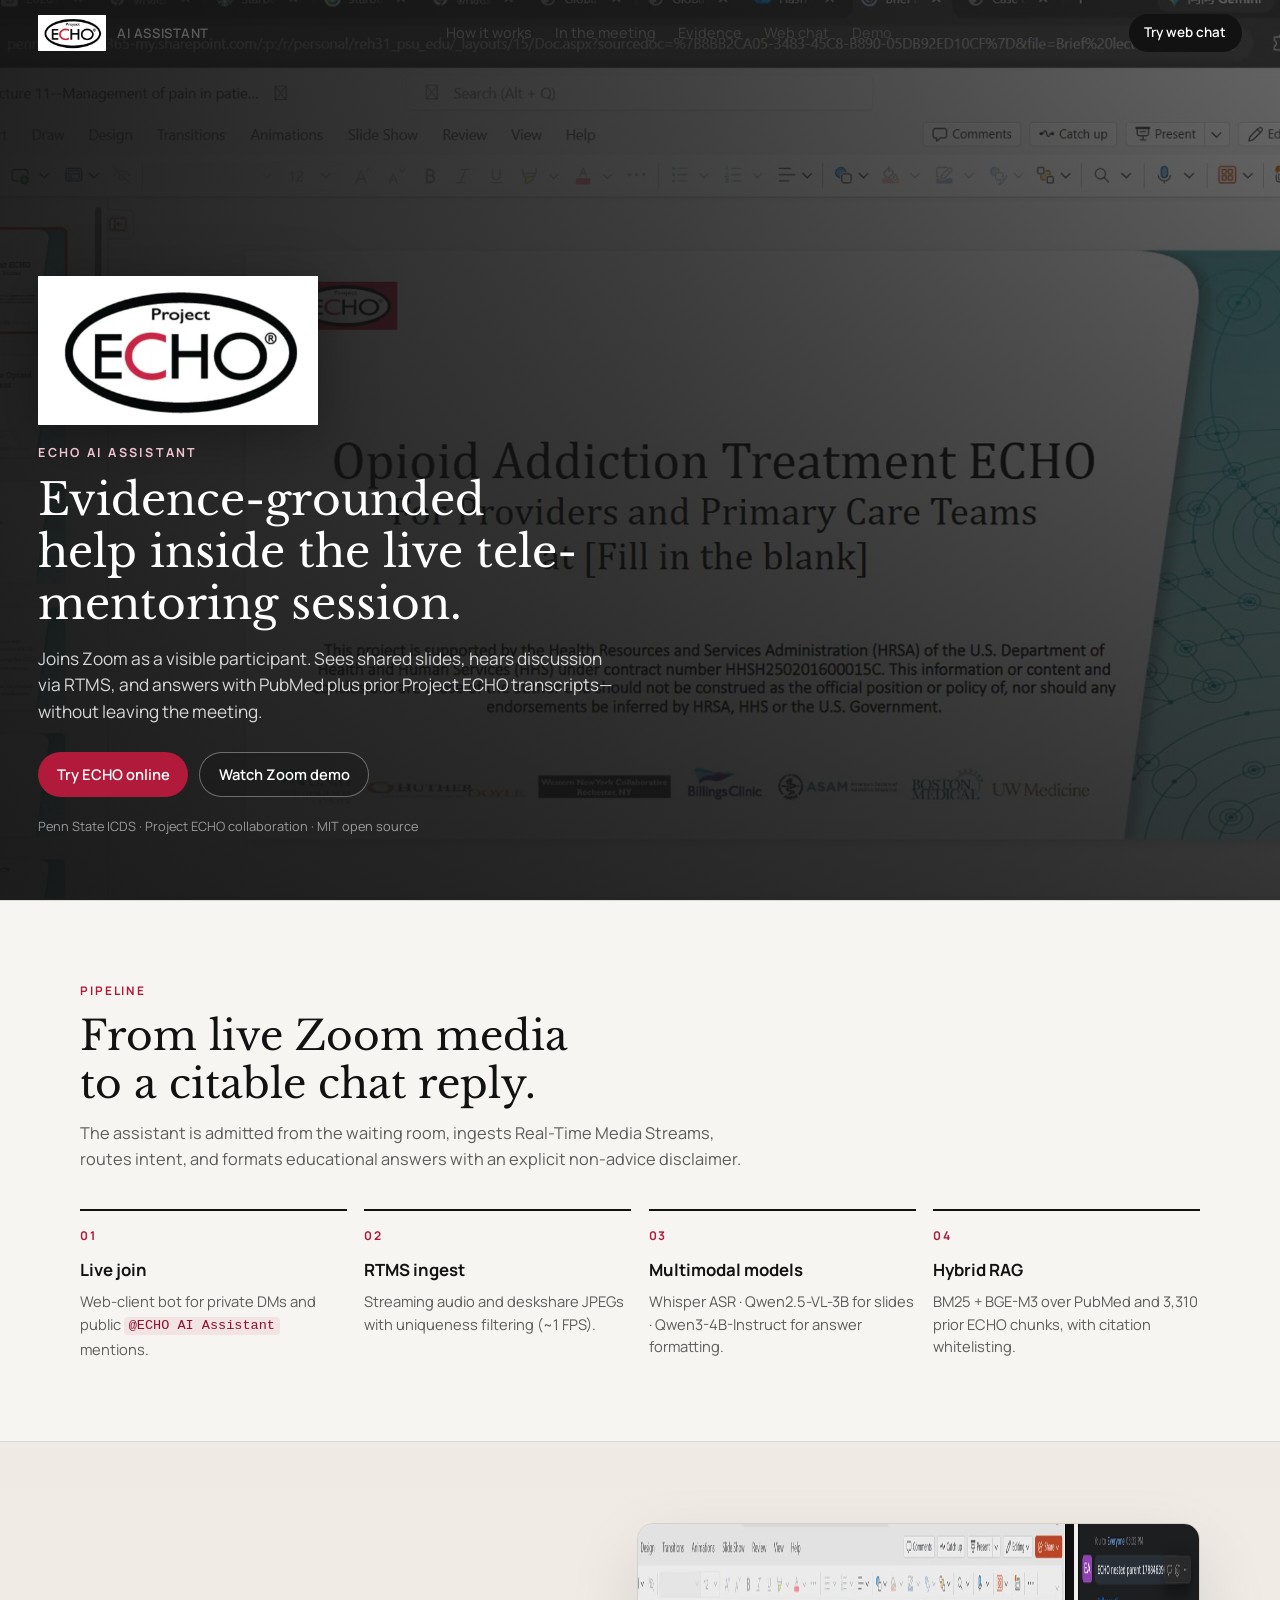
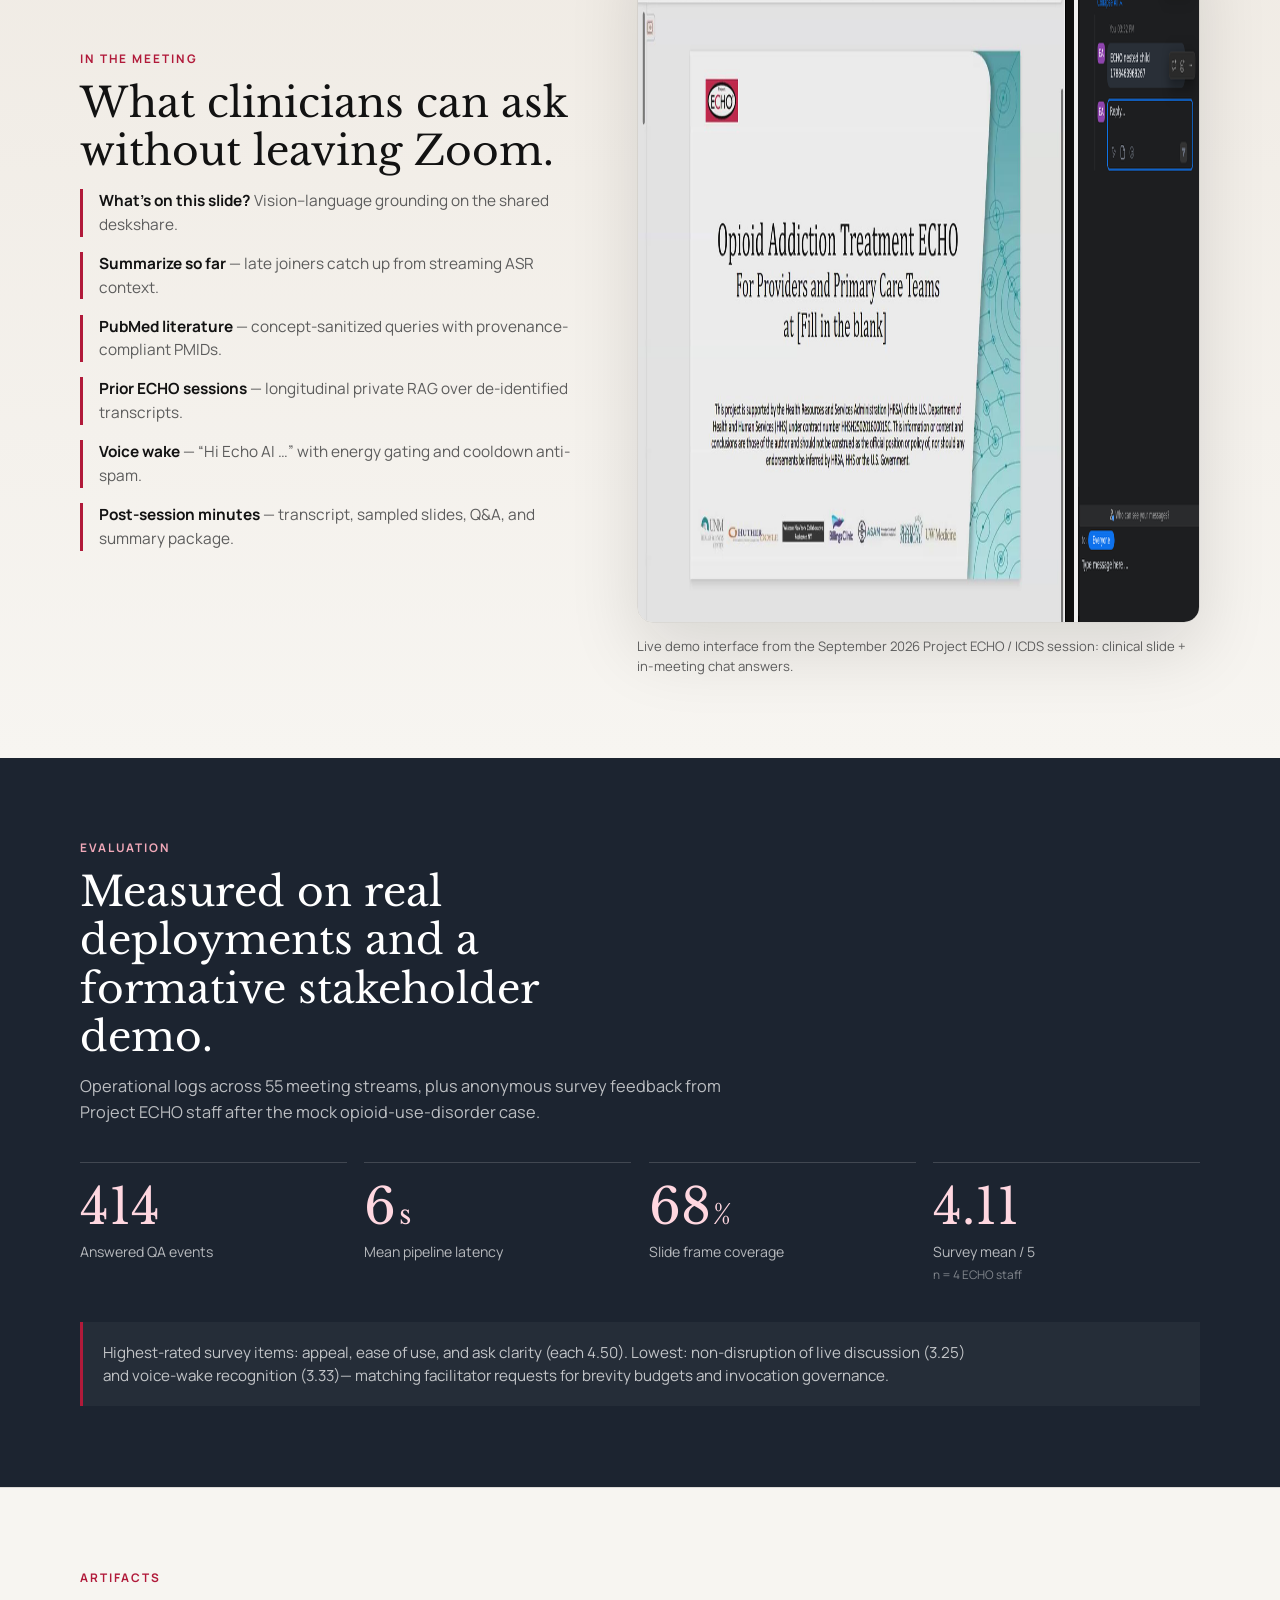
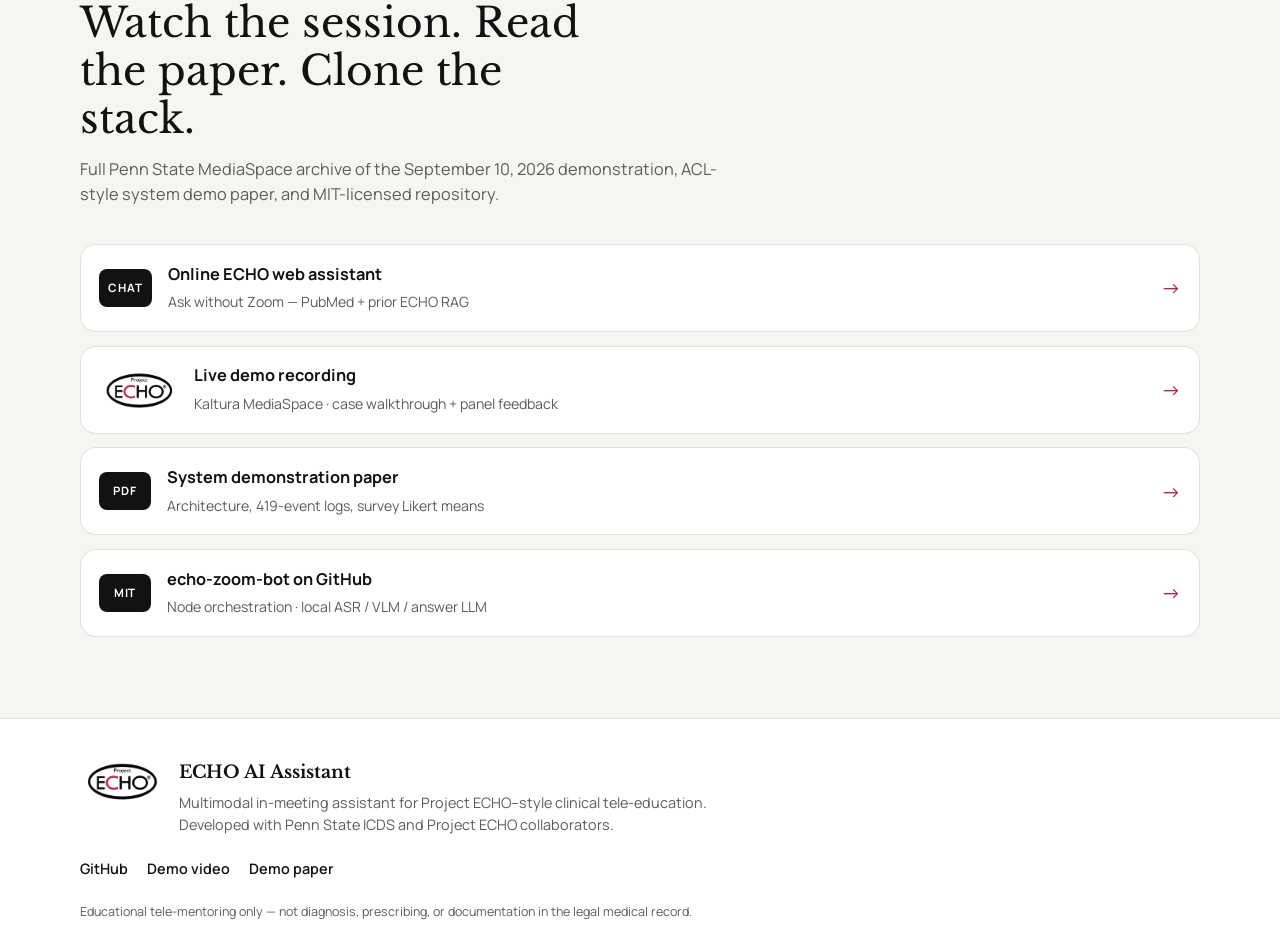
<file: index.html>
<!DOCTYPE html>
<html lang="en">
<head>
  <meta charset="UTF-8" />
  <meta name="viewport" content="width=device-width, initial-scale=1" />
  <title>ECHO AI Assistant — In-Meeting Help for Project ECHO</title>
  <meta name="description" content="ECHO AI Assistant joins live Project ECHO Zoom sessions, sees shared slides, hears discussion, and answers with PubMed and prior-session evidence. Built at Penn State ICDS." />
  <link rel="icon" href="assets/echo-icon.png" type="image/png" />
  <link rel="preconnect" href="https://fonts.googleapis.com" />
  <link rel="preconnect" href="https://fonts.gstatic.com" crossorigin />
  <link href="https://fonts.googleapis.com/css2?family=Libre+Baskerville:ital,wght@0;400;0;700;1;400&family=Manrope:wght@400;500;600;700&display=swap" rel="stylesheet" />
  <link rel="stylesheet" href="css/styles.css" />
</head>
<body>
  <a class="skip" href="#main">Skip to content</a>

  <header class="site-nav" data-nav>
    <a class="nav-brand" href="#top" aria-label="ECHO AI home">
      <img src="assets/project-echo-logo.png" alt="Project ECHO" class="nav-logo" />
      <span class="nav-product">AI Assistant</span>
    </a>
    <nav class="nav-links" aria-label="Primary">
      <a href="#how">How it works</a>
      <a href="#capabilities">In the meeting</a>
      <a href="#proof">Evidence</a>
      <a href="chat.html">Web chat</a>
      <a href="#demo">Demo</a>
    </nav>
    <a class="nav-cta" href="chat.html">Try web chat</a>
  </header>

  <main id="main">
    <section class="hero" id="top">
      <div class="hero-media" aria-hidden="true">
        <img src="assets/echo-slide.jpg" alt="" class="hero-bg" />
        <div class="hero-veil"></div>
      </div>

      <div class="hero-content">
        <img
          class="hero-mark"
          src="assets/project-echo-logo.png"
          alt="Project ECHO"
          width="420"
          height="140"
        />
        <p class="hero-product">ECHO AI Assistant</p>
        <h1>Evidence-grounded help inside the live tele-mentoring session.</h1>
        <p class="hero-lede">
          Joins Zoom as a visible participant. Sees shared slides, hears discussion via RTMS,
          and answers with PubMed plus prior Project ECHO transcripts—without leaving the meeting.
        </p>
        <div class="hero-actions">
          <a class="btn btn-primary" href="chat.html">Try ECHO online</a>
          <a class="btn btn-ghost" href="https://psu.mediaspace.kaltura.com/media/t/1_0syzr0gf" target="_blank" rel="noopener">Watch Zoom demo</a>
        </div>
        <p class="hero-meta">Penn State ICDS · Project ECHO collaboration · MIT open source</p>
      </div>
    </section>

    <section class="section how" id="how">
      <div class="section-inner">
        <p class="eyebrow">Pipeline</p>
        <h2>From live Zoom media to a citable chat reply.</h2>
        <p class="section-lede">
          The assistant is admitted from the waiting room, ingests Real-Time Media Streams,
          routes intent, and formats educational answers with an explicit non-advice disclaimer.
        </p>

        <ol class="pipeline">
          <li class="reveal">
            <span class="step">01</span>
            <h3>Live join</h3>
            <p>Web-client bot for private DMs and public <code>@ECHO AI Assistant</code> mentions.</p>
          </li>
          <li class="reveal">
            <span class="step">02</span>
            <h3>RTMS ingest</h3>
            <p>Streaming audio and deskshare JPEGs with uniqueness filtering (~1 FPS).</p>
          </li>
          <li class="reveal">
            <span class="step">03</span>
            <h3>Multimodal models</h3>
            <p>Whisper ASR · Qwen2.5-VL-3B for slides · Qwen3-4B-Instruct for answer formatting.</p>
          </li>
          <li class="reveal">
            <span class="step">04</span>
            <h3>Hybrid RAG</h3>
            <p>BM25 + BGE-M3 over PubMed and 3,310 prior ECHO chunks, with citation whitelisting.</p>
          </li>
        </ol>
      </div>
    </section>

    <section class="section capabilities" id="capabilities">
      <div class="section-inner split">
        <div class="copy reveal">
          <p class="eyebrow">In the meeting</p>
          <h2>What clinicians can ask without leaving Zoom.</h2>
          <ul class="feature-list">
            <li><strong>What’s on this slide?</strong> Vision–language grounding on the shared deskshare.</li>
            <li><strong>Summarize so far</strong> — late joiners catch up from streaming ASR context.</li>
            <li><strong>PubMed literature</strong> — concept-sanitized queries with provenance-compliant PMIDs.</li>
            <li><strong>Prior ECHO sessions</strong> — longitudinal private RAG over de-identified transcripts.</li>
            <li><strong>Voice wake</strong> — “Hi Echo AI …” with energy gating and cooldown anti-spam.</li>
            <li><strong>Post-session minutes</strong> — transcript, sampled slides, Q&amp;A, and summary package.</li>
          </ul>
        </div>
        <figure class="demo-shot reveal">
          <img
            src="assets/demo-interface.png"
            alt="Shared opioid pain management slide beside Zoom chat replies from ECHO AI Assistant"
            width="1200"
            height="700"
            loading="lazy"
          />
          <figcaption>
            Live demo interface from the September 2026 Project ECHO / ICDS session:
            clinical slide + in-meeting chat answers.
          </figcaption>
        </figure>
      </div>
    </section>

    <section class="section proof" id="proof">
      <div class="section-inner">
        <p class="eyebrow">Evaluation</p>
        <h2>Measured on real deployments and a formative stakeholder demo.</h2>
        <p class="section-lede">
          Operational logs across 55 meeting streams, plus anonymous survey feedback from
          Project ECHO staff after the mock opioid-use-disorder case.
        </p>

        <div class="stats">
          <div class="stat reveal">
            <p class="stat-value" data-count="419">0</p>
            <p class="stat-label">Answered QA events</p>
          </div>
          <div class="stat reveal">
            <p class="stat-value"><span data-count="6">0</span><span class="unit">s</span></p>
            <p class="stat-label">Mean pipeline latency</p>
          </div>
          <div class="stat reveal">
            <p class="stat-value"><span data-count="69">0</span><span class="unit">%</span></p>
            <p class="stat-label">Slide frame coverage</p>
          </div>
          <div class="stat reveal">
            <p class="stat-value"><span data-count="416" data-decimals="2">0</span></p>
            <p class="stat-label">Survey mean / 5 <span class="hint">n = 4 ECHO staff</span></p>
          </div>
        </div>

        <div class="proof-note reveal">
          <p>
            Highest-rated survey items: appeal, ease of use, and ask clarity (each 4.50).
            Lowest: non-disruption of live discussion (3.25) and voice-wake recognition (3.33)—
            matching facilitator requests for brevity budgets and invocation governance.
          </p>
        </div>
      </div>
    </section>

    <section class="section demo" id="demo">
      <div class="section-inner">
        <p class="eyebrow">Artifacts</p>
        <h2>Watch the session. Read the paper. Clone the stack.</h2>
        <p class="section-lede">
          Full Penn State MediaSpace archive of the September 10, 2026 demonstration,
          ACL-style system demo paper, and MIT-licensed repository.
        </p>

        <div class="artifact-row">
          <a class="artifact reveal" href="chat.html">
            <span class="artifact-badge">CHAT</span>
            <div>
              <strong>Online ECHO web assistant</strong>
              <span>Ask without Zoom — PubMed + prior ECHO RAG</span>
            </div>
            <span class="arrow" aria-hidden="true">→</span>
          </a>
          <a class="artifact reveal" href="https://psu.mediaspace.kaltura.com/media/t/1_0syzr0gf" target="_blank" rel="noopener">
            <img src="assets/project-echo-logo.png" alt="" class="artifact-mark" />
            <div>
              <strong>Live demo recording</strong>
              <span>Kaltura MediaSpace · case walkthrough + panel feedback</span>
            </div>
            <span class="arrow" aria-hidden="true">→</span>
          </a>
          <a class="artifact reveal" href="assets/ECHO_AI_Demo_Paper.pdf">
            <span class="artifact-badge">PDF</span>
            <div>
              <strong>System demonstration paper</strong>
              <span>Architecture, 419-event logs, survey Likert means</span>
            </div>
            <span class="arrow" aria-hidden="true">→</span>
          </a>
          <a class="artifact reveal" href="https://github.com/238Plutonium/echo-zoom-bot" target="_blank" rel="noopener">
            <span class="artifact-badge">MIT</span>
            <div>
              <strong>echo-zoom-bot on GitHub</strong>
              <span>Node orchestration · local ASR / VLM / answer LLM</span>
            </div>
            <span class="arrow" aria-hidden="true">→</span>
          </a>
        </div>
      </div>
    </section>
  </main>

  <footer class="site-footer">
    <div class="footer-inner">
      <div class="footer-brand">
        <img src="assets/project-echo-logo.png" alt="Project ECHO" class="footer-logo" />
        <div>
          <strong>ECHO AI Assistant</strong>
          <p>
            Multimodal in-meeting assistant for Project ECHO–style clinical tele-education.
            Developed with Penn State ICDS and Project ECHO collaborators.
          </p>
        </div>
      </div>
      <div class="footer-links">
        <a href="https://github.com/238Plutonium/echo-zoom-bot" target="_blank" rel="noopener">GitHub</a>
        <a href="https://psu.mediaspace.kaltura.com/media/t/1_0syzr0gf" target="_blank" rel="noopener">Demo video</a>
        <a href="assets/ECHO_AI_Demo_Paper.pdf">Demo paper</a>
      </div>
      <p class="footer-note">
        Educational tele-mentoring only — not diagnosis, prescribing, or documentation in the legal medical record.
      </p>
    </div>
  </footer>

  <script src="js/main.js"></script>
</body>
</html>
</file>
<file: css/styles.css>
:root {
  /* Project ECHO brand: charcoal + crimson C + clinical white */
  --ink: #121212;
  --ink-soft: #3a3a3a;
  --muted: #5c5c5c;
  --line: rgba(18, 18, 18, 0.12);
  --paper: #f7f5f1;
  --paper-2: #efeae3;
  --white: #ffffff;
  --crimson: #b11a3a;
  --crimson-deep: #8e102c;
  --slate: #1c2430;
  --slate-soft: #2a3444;
  --font-display: "Libre Baskerville", Georgia, "Times New Roman", serif;
  --font-body: "Manrope", "Segoe UI", sans-serif;
  --max: 1120px;
  --ease: cubic-bezier(0.22, 1, 0.36, 1);
  --radius: 16px;
}

*,
*::before,
*::after {
  box-sizing: border-box;
}

html {
  scroll-behavior: smooth;
}

body {
  margin: 0;
  font-family: var(--font-body);
  color: var(--ink);
  background: var(--paper);
  line-height: 1.55;
  -webkit-font-smoothing: antialiased;
}

img {
  max-width: 100%;
  display: block;
}

a {
  color: inherit;
  text-decoration: none;
}

code {
  font-size: 0.92em;
  background: rgba(177, 26, 58, 0.08);
  color: var(--crimson-deep);
  padding: 0.08em 0.35em;
  border-radius: 4px;
}

.skip {
  position: absolute;
  left: -999px;
  top: 0;
  background: var(--crimson);
  color: var(--white);
  padding: 0.6rem 1rem;
  z-index: 100;
}

.skip:focus {
  left: 1rem;
  top: 1rem;
}

/* Nav */
.site-nav {
  position: fixed;
  inset: 0 0 auto;
  z-index: 50;
  display: flex;
  align-items: center;
  justify-content: space-between;
  gap: 1rem;
  padding: 0.85rem clamp(1.1rem, 4vw, 2.4rem);
  transition: background 0.3s var(--ease), border-color 0.3s, box-shadow 0.3s;
  border-bottom: 1px solid transparent;
}

.site-nav.is-solid {
  background: rgba(247, 245, 241, 0.92);
  backdrop-filter: blur(12px);
  border-bottom-color: var(--line);
  box-shadow: 0 8px 30px rgba(18, 18, 18, 0.04);
}

.nav-brand {
  display: inline-flex;
  align-items: center;
  gap: 0.7rem;
  min-width: 0;
}

.nav-logo {
  height: 36px;
  width: auto;
}

.nav-product {
  font-size: 0.82rem;
  font-weight: 600;
  letter-spacing: 0.04em;
  text-transform: uppercase;
  color: var(--muted);
  white-space: nowrap;
}

.nav-links {
  display: none;
  gap: 1.4rem;
  font-size: 0.9rem;
  font-weight: 500;
  color: var(--ink-soft);
}

.nav-links a:hover {
  color: var(--crimson);
}

.nav-cta {
  font-size: 0.84rem;
  font-weight: 600;
  padding: 0.55rem 0.95rem;
  border-radius: 999px;
  background: var(--ink);
  color: var(--white);
  transition: background 0.2s, transform 0.2s;
}

.nav-cta:hover {
  background: var(--crimson);
  transform: translateY(-1px);
}

@media (min-width: 900px) {
  .nav-links {
    display: flex;
  }
}

/* Hero — brand-first, full-bleed clinical slide */
.hero {
  position: relative;
  min-height: 100svh;
  display: grid;
  align-items: end;
  padding: clamp(6.5rem, 14vh, 8.5rem) clamp(1.1rem, 4vw, 2.4rem) clamp(2.8rem, 7vh, 4.5rem);
  overflow: hidden;
  color: var(--white);
}

.hero-media {
  position: absolute;
  inset: 0;
  z-index: 0;
}

.hero-bg {
  width: 100%;
  height: 100%;
  object-fit: cover;
  object-position: center 18%;
  transform: scale(1.05);
  animation: drift 24s var(--ease) infinite alternate;
}

@keyframes drift {
  from {
    transform: scale(1.05) translate3d(0, 0, 0);
  }
  to {
    transform: scale(1.12) translate3d(-1.2%, -0.8%, 0);
  }
}

.hero-veil {
  position: absolute;
  inset: 0;
  background:
    linear-gradient(105deg, rgba(18, 18, 18, 0.88) 0%, rgba(18, 18, 18, 0.62) 48%, rgba(18, 18, 18, 0.28) 100%),
    linear-gradient(180deg, rgba(18, 18, 18, 0.35) 0%, rgba(18, 18, 18, 0.78) 100%);
}

.hero-content {
  position: relative;
  z-index: 1;
  max-width: 40rem;
}

.hero-mark {
  width: min(100%, 280px);
  height: auto;
  margin: 0 0 1.1rem;
  filter: drop-shadow(0 10px 28px rgba(0, 0, 0, 0.35));
  animation: rise 0.9s var(--ease) both;
}

.hero-product {
  margin: 0 0 0.75rem;
  font-size: 0.78rem;
  font-weight: 700;
  letter-spacing: 0.18em;
  text-transform: uppercase;
  color: #f0c3cf;
  animation: rise 0.9s 0.08s var(--ease) both;
}

.hero h1 {
  margin: 0 0 1rem;
  font-family: var(--font-display);
  font-weight: 400;
  font-size: clamp(1.75rem, 4.2vw, 2.75rem);
  line-height: 1.18;
  max-width: 18ch;
  animation: rise 0.9s 0.14s var(--ease) both;
}

.hero-lede {
  margin: 0 0 1.6rem;
  max-width: 36rem;
  color: rgba(255, 255, 255, 0.82);
  font-size: clamp(0.98rem, 1.5vw, 1.08rem);
  animation: rise 0.9s 0.22s var(--ease) both;
}

.hero-actions {
  display: flex;
  flex-wrap: wrap;
  gap: 0.7rem;
  margin-bottom: 1.25rem;
  animation: rise 0.9s 0.3s var(--ease) both;
}

.hero-meta {
  margin: 0;
  font-size: 0.8rem;
  color: rgba(255, 255, 255, 0.55);
  animation: rise 0.9s 0.36s var(--ease) both;
}

@keyframes rise {
  from {
    opacity: 0;
    transform: translateY(20px);
  }
  to {
    opacity: 1;
    transform: none;
  }
}

.btn {
  display: inline-flex;
  align-items: center;
  justify-content: center;
  min-height: 2.85rem;
  padding: 0.65rem 1.15rem;
  border-radius: 999px;
  font-size: 0.92rem;
  font-weight: 600;
  transition: transform 0.2s var(--ease), background 0.2s, border-color 0.2s, color 0.2s;
}

.btn:hover {
  transform: translateY(-1px);
}

.btn-primary {
  background: var(--crimson);
  color: var(--white);
}

.btn-primary:hover {
  background: #c92245;
}

.btn-ghost {
  border: 1px solid rgba(255, 255, 255, 0.35);
  color: var(--white);
  background: rgba(18, 18, 18, 0.25);
}

.btn-ghost:hover {
  border-color: rgba(255, 255, 255, 0.7);
  background: rgba(18, 18, 18, 0.4);
}

/* Sections */
.section {
  padding: clamp(4.2rem, 9vh, 6.5rem) clamp(1.1rem, 4vw, 2.4rem);
  border-top: 1px solid var(--line);
}

.section-inner {
  max-width: var(--max);
  margin: 0 auto;
}

.eyebrow {
  margin: 0 0 0.7rem;
  font-size: 0.74rem;
  font-weight: 700;
  letter-spacing: 0.16em;
  text-transform: uppercase;
  color: var(--crimson);
}

.section h2 {
  margin: 0 0 0.85rem;
  font-family: var(--font-display);
  font-weight: 400;
  font-size: clamp(1.7rem, 3.6vw, 2.55rem);
  line-height: 1.18;
  max-width: 18ch;
  color: var(--ink);
}

.section-lede {
  margin: 0 0 2.3rem;
  max-width: 42rem;
  color: var(--muted);
  font-size: 1.02rem;
}

/* Pipeline */
.pipeline {
  list-style: none;
  margin: 0;
  padding: 0;
  display: grid;
  gap: 1.35rem;
}

@media (min-width: 860px) {
  .pipeline {
    grid-template-columns: repeat(4, 1fr);
    gap: 1.1rem;
  }
}

.pipeline li {
  padding-top: 1rem;
  border-top: 2px solid var(--ink);
}

.pipeline .step {
  display: block;
  margin-bottom: 0.7rem;
  font-size: 0.75rem;
  font-weight: 700;
  letter-spacing: 0.14em;
  color: var(--crimson);
}

.pipeline h3 {
  margin: 0 0 0.45rem;
  font-size: 1.05rem;
  font-weight: 700;
}

.pipeline p {
  margin: 0;
  color: var(--muted);
  font-size: 0.92rem;
}

/* Capabilities */
.capabilities {
  background:
    linear-gradient(180deg, var(--paper-2), var(--paper));
}

.split {
  display: grid;
  gap: 2.4rem;
  align-items: center;
}

@media (min-width: 980px) {
  .split {
    grid-template-columns: 0.95fr 1.05fr;
    gap: 3rem;
  }
}

.feature-list {
  margin: 0;
  padding: 0;
  list-style: none;
  display: grid;
  gap: 0.95rem;
}

.feature-list li {
  padding-left: 1rem;
  border-left: 3px solid var(--crimson);
  color: var(--muted);
  font-size: 0.96rem;
}

.feature-list strong {
  color: var(--ink);
  font-weight: 700;
}

.demo-shot {
  margin: 0;
}

.demo-shot img {
  width: 100%;
  border-radius: var(--radius);
  border: 1px solid var(--line);
  box-shadow: 0 28px 70px rgba(18, 18, 18, 0.12);
}

.demo-shot figcaption {
  margin-top: 0.8rem;
  font-size: 0.82rem;
  color: var(--muted);
}

/* Proof */
.proof {
  background: var(--slate);
  color: var(--white);
  border-top: none;
}

.proof .eyebrow {
  color: #f0a8b8;
}

.proof h2 {
  color: var(--white);
}

.proof .section-lede {
  color: rgba(255, 255, 255, 0.7);
}

.stats {
  display: grid;
  gap: 1.1rem;
  grid-template-columns: repeat(2, 1fr);
}

@media (min-width: 860px) {
  .stats {
    grid-template-columns: repeat(4, 1fr);
  }
}

.stat {
  padding: 1.2rem 0 0.35rem;
  border-top: 1px solid rgba(255, 255, 255, 0.16);
}

.stat-value {
  margin: 0;
  font-family: var(--font-display);
  font-size: clamp(2.2rem, 4.6vw, 3.1rem);
  line-height: 1;
  color: #ffd7e0;
}

.stat-value .unit {
  font-size: 0.55em;
  margin-left: 0.08em;
}

.stat-label {
  margin: 0.6rem 0 0;
  color: rgba(255, 255, 255, 0.68);
  font-size: 0.88rem;
}

.stat-label .hint {
  display: block;
  margin-top: 0.2rem;
  font-size: 0.74rem;
  color: rgba(255, 255, 255, 0.45);
}

.proof-note {
  margin-top: 2rem;
  padding: 1.15rem 1.25rem;
  border-left: 3px solid var(--crimson);
  background: rgba(255, 255, 255, 0.04);
}

.proof-note p {
  margin: 0;
  color: rgba(255, 255, 255, 0.72);
  font-size: 0.95rem;
  max-width: 54rem;
}

/* Artifacts */
.artifact-row {
  display: grid;
  gap: 0.85rem;
}

.artifact {
  display: grid;
  grid-template-columns: auto 1fr auto;
  gap: 1rem;
  align-items: center;
  padding: 1.05rem 1.15rem;
  border: 1px solid var(--line);
  border-radius: var(--radius);
  background: var(--white);
  transition: border-color 0.2s, transform 0.2s var(--ease), box-shadow 0.2s;
}

.artifact:hover {
  border-color: rgba(177, 26, 58, 0.35);
  transform: translateY(-2px);
  box-shadow: 0 14px 34px rgba(18, 18, 18, 0.06);
}

.artifact-mark {
  height: 42px;
  width: auto;
}

.artifact-badge {
  display: inline-flex;
  align-items: center;
  justify-content: center;
  min-width: 3.2rem;
  height: 2.4rem;
  padding: 0 0.55rem;
  border-radius: 8px;
  background: var(--ink);
  color: var(--white);
  font-size: 0.72rem;
  font-weight: 700;
  letter-spacing: 0.08em;
}

.artifact strong {
  display: block;
  font-size: 1.02rem;
  margin-bottom: 0.15rem;
}

.artifact span:not(.arrow):not(.artifact-badge) {
  color: var(--muted);
  font-size: 0.88rem;
}

.artifact .arrow {
  font-size: 1.25rem;
  color: var(--crimson);
}

/* Footer */
.site-footer {
  border-top: 1px solid var(--line);
  padding: 2.5rem clamp(1.1rem, 4vw, 2.4rem) 2rem;
  background: var(--white);
}

.footer-inner {
  max-width: var(--max);
  margin: 0 auto;
  display: grid;
  gap: 1.35rem;
}

.footer-brand {
  display: flex;
  gap: 1rem;
  align-items: flex-start;
}

.footer-logo {
  height: 44px;
  width: auto;
  flex-shrink: 0;
}

.footer-brand strong {
  font-family: var(--font-display);
  font-size: 1.1rem;
}

.footer-brand p {
  margin: 0.35rem 0 0;
  color: var(--muted);
  font-size: 0.9rem;
  max-width: 36rem;
}

.footer-links {
  display: flex;
  flex-wrap: wrap;
  gap: 1.2rem;
  font-size: 0.9rem;
  font-weight: 600;
}

.footer-links a:hover {
  color: var(--crimson);
}

.footer-note {
  margin: 0;
  font-size: 0.78rem;
  color: var(--muted);
}

/* Reveal */
.reveal {
  opacity: 0;
  transform: translateY(22px);
  transition: opacity 0.7s var(--ease), transform 0.7s var(--ease);
}

.reveal.is-visible {
  opacity: 1;
  transform: none;
}

@media (prefers-reduced-motion: reduce) {
  html {
    scroll-behavior: auto;
  }

  .hero-bg,
  .hero-mark,
  .hero-product,
  .hero h1,
  .hero-lede,
  .hero-actions,
  .hero-meta,
  .reveal {
    animation: none !important;
    transition: none !important;
    opacity: 1 !important;
    transform: none !important;
  }
}
</file>
